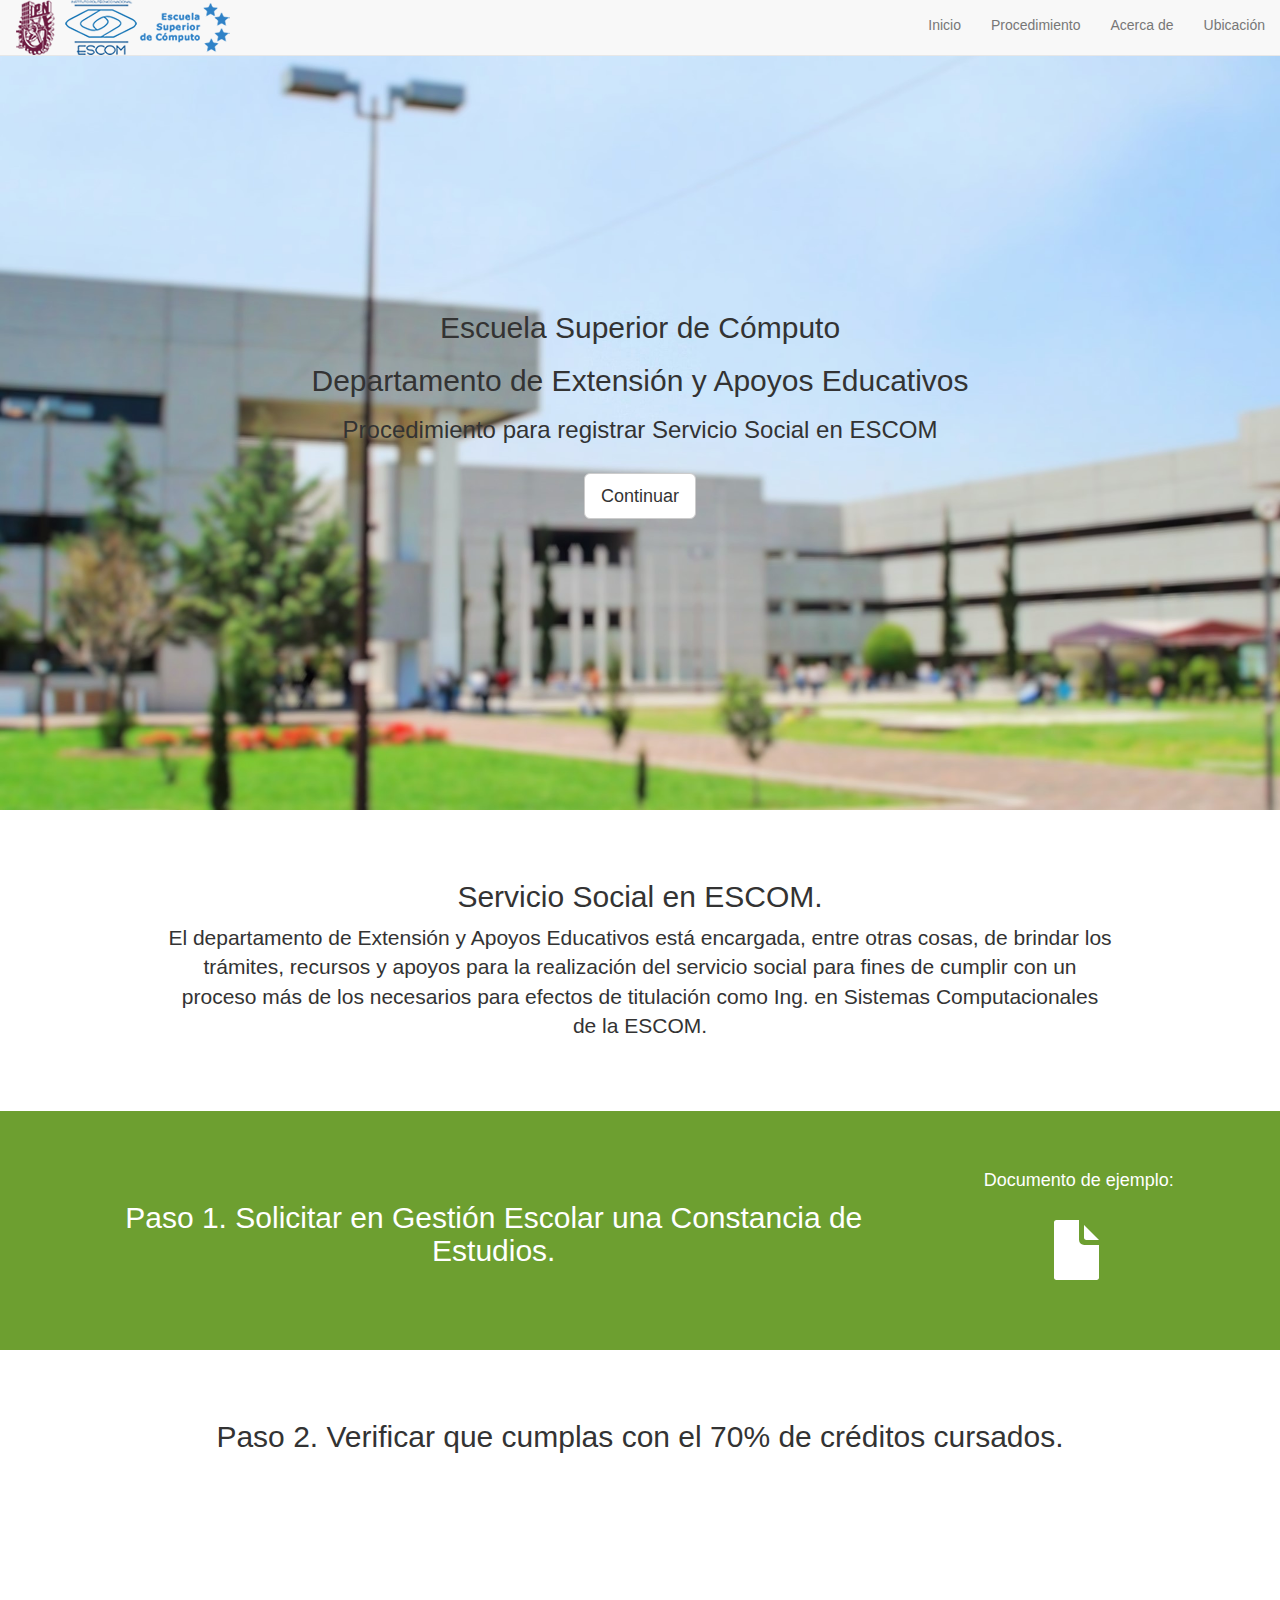
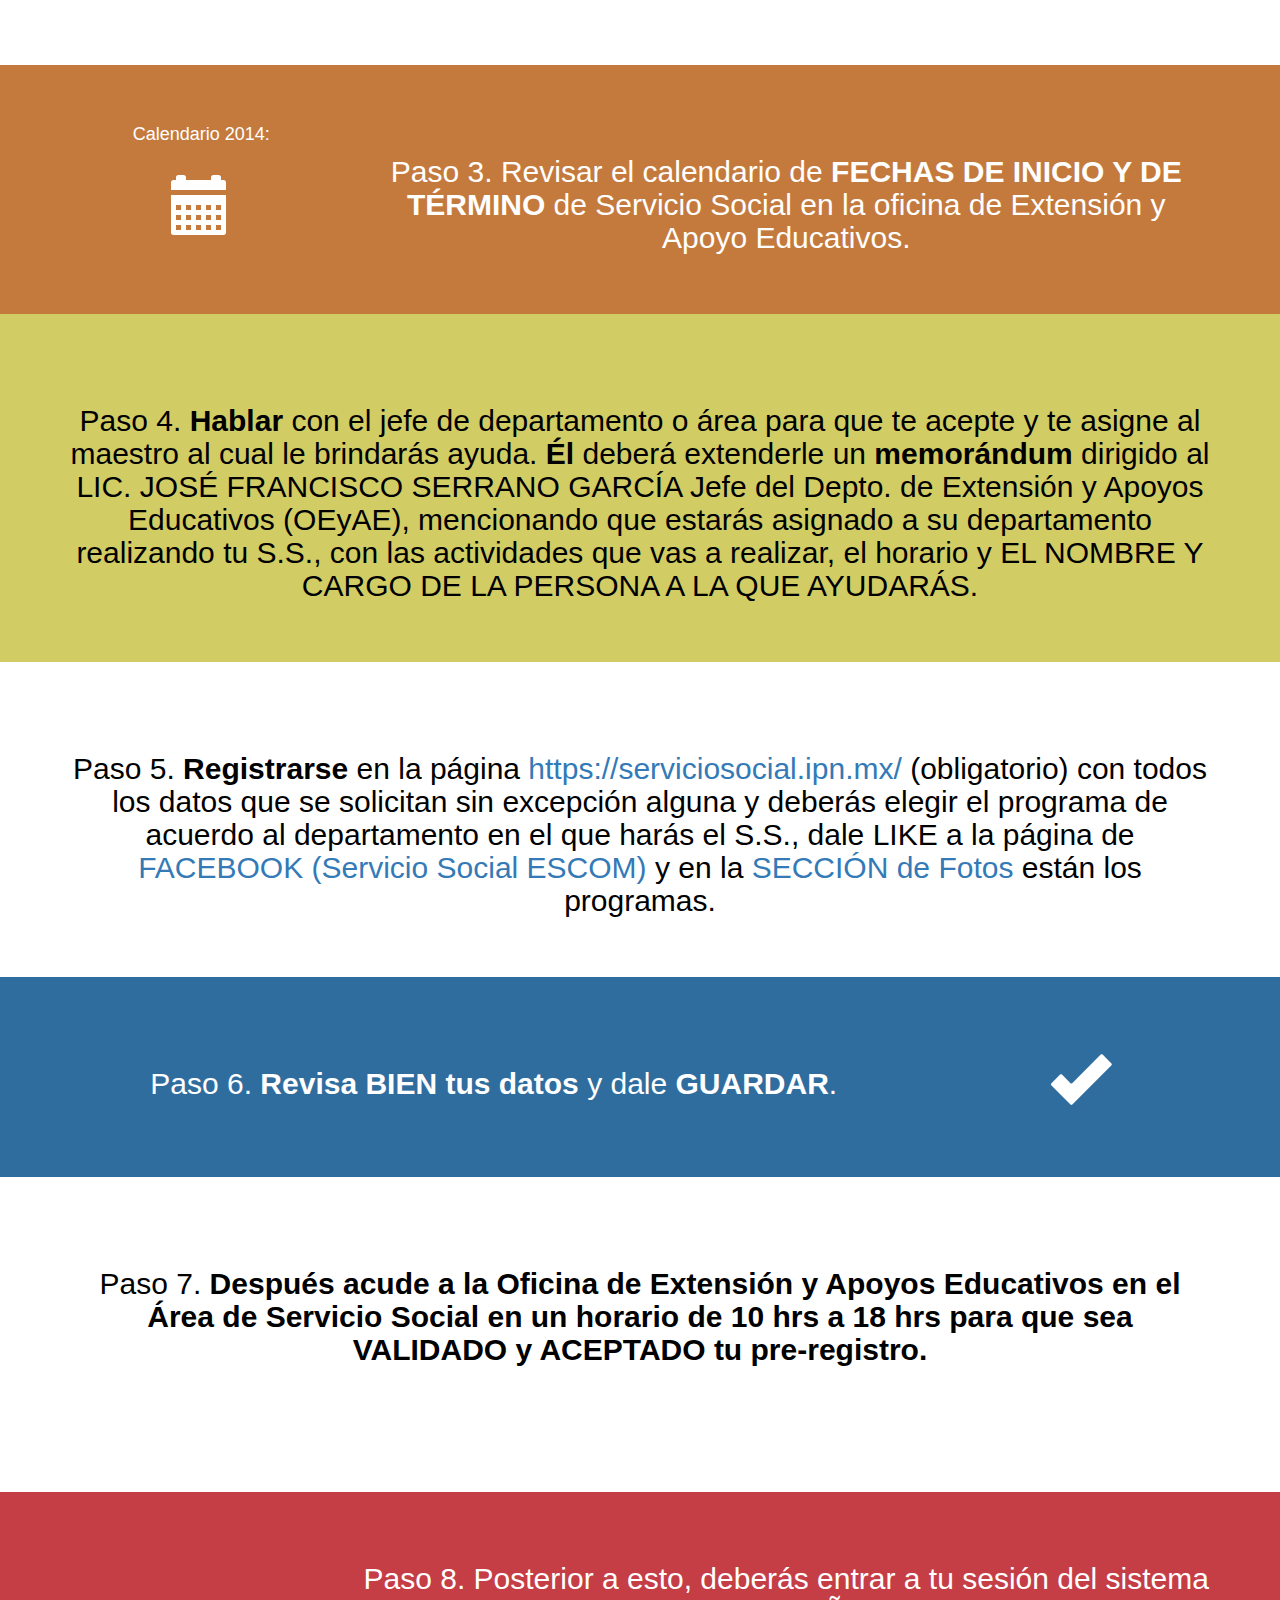
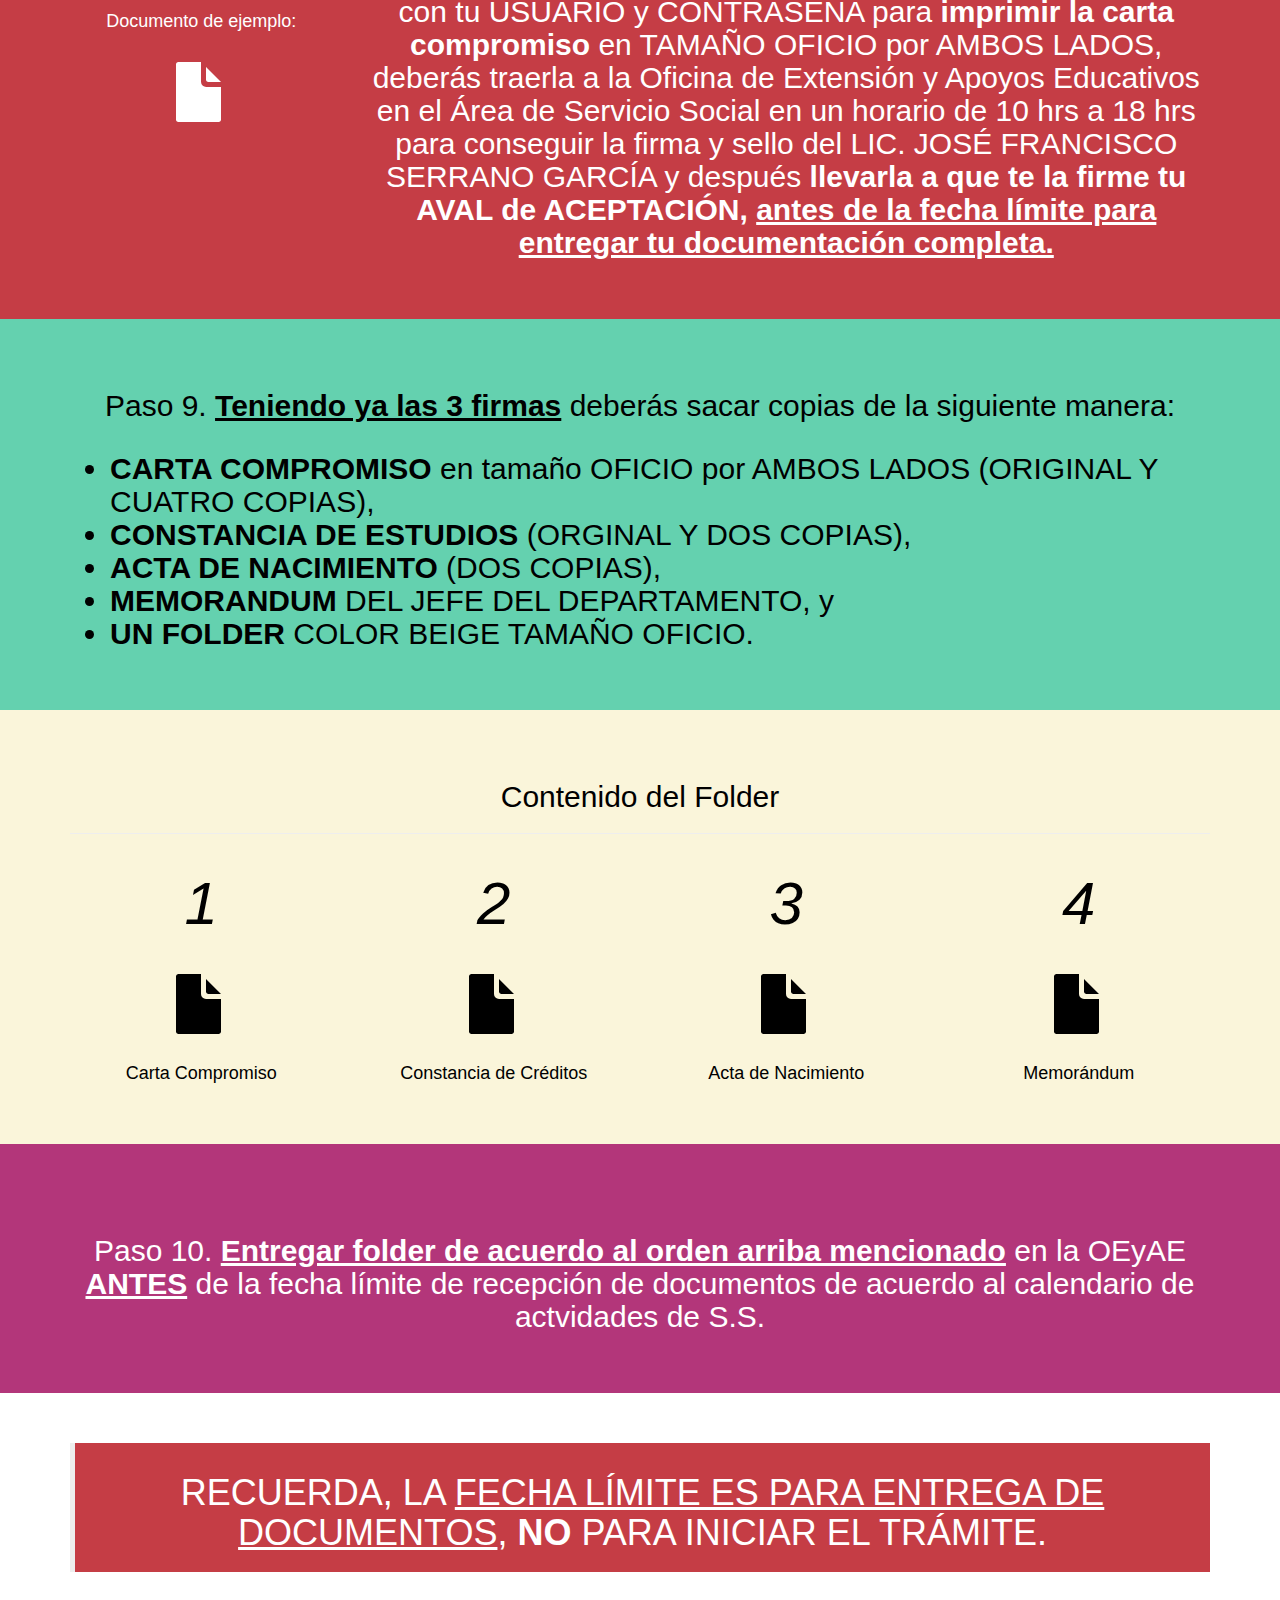
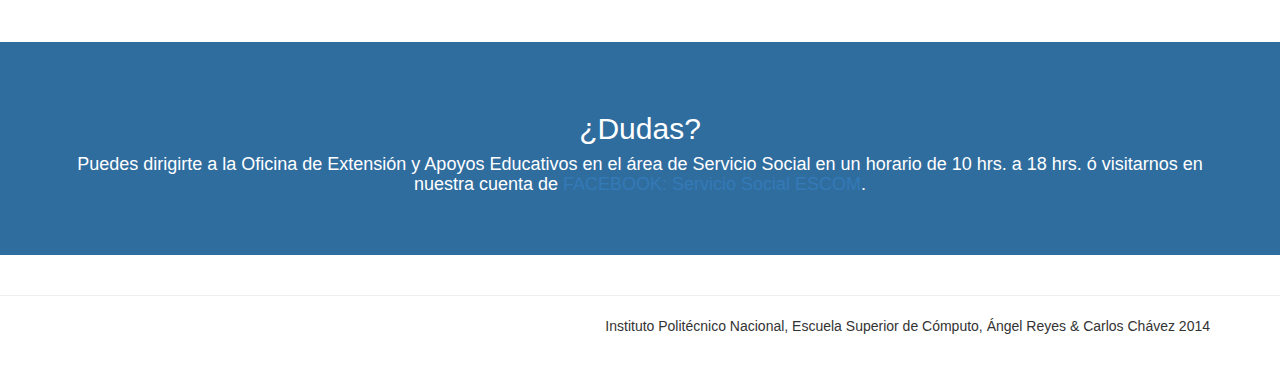
<file: index.html>
<!DOCTYPE html>
<html lang="en" >
<head>
  <meta charset="utf-8" />
  <meta name="author" content="Script Tutorials" />
  <title>Departamento de Extensión y Apoyos Educativos</title>
  <meta name="viewport" content="width=device-width, initial-scale=1.0, maximum-scale=1.0, user-scalable=no">

  <!-- attach CSS styles -->
  <link href="https://maxcdn.bootstrapcdn.com/bootstrap/3.2.0/css/bootstrap.min.css" rel="stylesheet">
  <link href="css/style.css" rel="stylesheet" />
</head>
<body>

  <!-- navigation panel -->
  <nav class="navbar navbar-default navbar-fixed-top" role="navigation">
    <div class="container-fluid">
      <!-- Brand and toggle get grouped for better mobile display -->
      <div class="navbar-header">

      	<a href="http://www.isc.escom.ipn.mx/"><img src="images/escom.png"></a>

        <!--<a class="navbar-brand" href="http://www.isc.escom.ipn.mx/">Escuela Superior de Cómputo</a>-->
      </div>

      <div class="collapse navbar-collapse" id="navbar-collapse-main">
        <ul class="nav navbar-nav navbar-right">
          <li><a href="#home">Inicio</a></li>
          <li><a href="#about">Procedimiento</a></li>
          <li><a href="#dudas">Acerca de</a></li>
          <li><a href="#">Ubicación</a></li>
        </ul>
      </div><!-- /.navbar-collapse -->
    </div><!-- /.container-fluid -->
  </nav>

  <!-- first section - Home -->
  <div id="home" class="home">
    <div class="text-vcenter">
    	<h2>Escuela Superior de Cómputo</h2>
      <h2>Departamento de Extensión y Apoyos Educativos</h2>
      <h3>Procedimiento para registrar Servicio Social en ESCOM</h3>
      <br>
      <a href="#about" class="btn btn-default btn-lg">Continuar</a>
    </div>
  </div>
  <!-- /first section -->

  <!-- second section - About -->
  <div id="about" class="pad-section">
    <div class="container">
      <div class="row">
        <div class="col-sm-1"></div>
        <div class="col-sm-10 text-center">
          <h2>Servicio Social en ESCOM.</h2>
          <p class="lead">El departamento de Extensión y Apoyos Educativos está encargada, entre otras cosas, de brindar los trámites, recursos y apoyos para la realización del servicio social para fines de cumplir con un proceso más de los necesarios para efectos de titulación como Ing. en Sistemas Computacionales de la ESCOM.</p>
        </div>
				<div class="col-sm-1"></div>

      </div>
    </div>
  </div>
  <!-- /second section -->
<!--PASO1-->
<div id="paso1" class="pad-section">
    <div class="container">
      <div class="row">
        <div class="col-sm-9 text-center">
          <br><h2>Paso 1. <span style="color: #ffffff;">Solicitar en Gestión Escolar una Constancia de Estudios.</span></h2>
        </div>
        <div class="col-sm-3 text-center">
        	<h4>Documento de ejemplo:</h4><a href="#" id="doc1"><i class="glyphicon glyphicon-file"></i></a>
        </div>        
      </div>
    </div>
  </div>
<!--FIN PASO 1 -->

<!--PASO2-->
<div id="paso2" class="pad-section">
    <div class="container">
      <div class="row">
        <div class="col-sm-12 text-center">
          <h2>Paso 2. <span>Verificar que cumplas con el 70% de créditos cursados.</span></h2>
        </div>
      </div>
    </div>
  </div>
<!--FIN PASO 2 -->

<!--PASO3-->
<div id="paso3" class="pad-section">
    <div class="container">
      <div class="row">
        <div class="col-sm-3 text-center">
        	<h4>Calendario 2014:</h4><a href="https://scontent-a-dfw.xx.fbcdn.net/hphotos-prn2/v/t1.0-9/1460113_314329238707638_638422967_n.png?oh=4abbfd7d70e628617676e46fb2c1e05e&oe=54B37E58"><i class="glyphicon glyphicon-calendar"></i></a>
        </div>        
        <div class="col-sm-9 text-center">
          <br><h2>Paso 3. <span style="color: #ffffff;">Revisar el calendario de <strong>FECHAS DE INICIO Y DE TÉRMINO</strong> de Servicio Social en la oficina de Extensión y Apoyo Educativos.</span></h2>
        </div>
      </div>
    </div>
  </div>
<!--FIN PASO 3 -->

<!--PASO4-->
<div id="paso4" class="pad-section">
    <div class="container">
      <div class="row">
        <div class="col-sm-12 text-center">
          <br><h2>Paso 4. <span style="color: #000000;"><strong>Hablar</strong> con el jefe de departamento o área para que te acepte y te asigne al maestro al cual le brindarás ayuda. <strong>Él</strong> deberá extenderle un <strong>memorándum</strong> dirigido al LIC. JOSÉ FRANCISCO SERRANO GARCÍA Jefe del Depto. de Extensión y Apoyos Educativos (OEyAE), mencionando que estarás asignado a su departamento realizando tu S.S., con las actividades que vas a realizar, el horario y EL NOMBRE Y CARGO DE LA PERSONA A LA QUE AYUDARÁS.</span></h2>
        </div>
      </div>
    </div>
  </div>
<!--FIN PASO 4 -->

<!--PASO5-->
<div id="paso5" class="pad-section" data-speed="4">
    <div class="container">
      <div class="row">
        <div class="col-sm-12 text-center">
          <br><h2>Paso 5. <span style="color: #000000;"><strong>Registrarse</strong> en la página <a href="https://serviciosocial.ipn.mx/">https://serviciosocial.ipn.mx/</a> (obligatorio) con todos los datos que se solicitan sin excepción alguna y deberás elegir el programa de acuerdo al departamento en el que harás el S.S., dale LIKE a la página de <a href="https://www.facebook.com/ssescom">FACEBOOK (Servicio Social ESCOM)</a> y en la <a href="https://www.facebook.com/media/set/?set=a.204954602978436.46551.191533817653848">SECCIÓN de Fotos</a> están los programas.</span></h2>
        </div>
      </div>
    </div>
  </div>
<!--FIN PASO5 -->

<!--PASO6-->
<div id="paso6" class="pad-section">
    <div class="container">
      <div class="row">
        <div class="col-sm-9 text-center">
          <br><h2>Paso 6. <span style="color: #ffffff;"><strong>Revisa BIEN tus datos</strong> y dale <strong>GUARDAR</strong>.</span></h2>
        </div>
        <div class="col-sm-3 text-center">
        	<i class="glyphicon glyphicon-ok"></i>
        </div>        
      </div>
    </div>
  </div>
<!--FIN PASO 6 -->

<!--PASO7-->
<div id="paso7" class="pad-section">
    <div class="container">
      <div class="row">
        <div class="col-sm-12 text-center">
          <br><h2>Paso 7. <span style="color: #000000;"><strong>Después acude a la Oficina de Extensión y Apoyos Educativos en el Área de Servicio Social en un horario de 10 hrs a 18 hrs para que sea VALIDADO y ACEPTADO tu pre-registro.</strong></span></h2>
        </div>
      </div>
    </div>
  </div>
<!--FIN PASO 7 -->

<!--PASO8-->
<div id="paso8" class="pad-section">
    <div class="container">
      <div class="row">
        <div class="col-sm-3 text-center">
        	<br><br><br><h4>Documento de ejemplo:</h4><a href="#" id="doc2"><i class="glyphicon glyphicon-file"></i></a>
        </div>              	
        <div class="col-sm-9 text-center">
          <h2>Paso 8. <span style="color: #ffffff;">Posterior a esto, deberás entrar a tu sesión del sistema con tu USUARIO y CONTRASEÑA para<strong> imprimir la carta compromiso</strong> en TAMAÑO OFICIO por AMBOS LADOS, deberás traerla a la Oficina de Extensión y Apoyos Educativos en el Área de Servicio Social en un horario de 10 hrs a 18 hrs para conseguir la firma y sello del LIC. JOSÉ FRANCISCO SERRANO GARCÍA y después <strong>llevarla a que te la firme tu AVAL de ACEPTACIÓN, <u>antes de la fecha límite para entregar tu documentación completa.</u></strong></span></h2>
        </div>
      </div>
    </div>
  </div>
<!--FIN PASO 8 -->

<!--PASO9-->
<div id="paso9" class="pad-section">
    <div class="container">
      <div class="row">
        <div class="col-sm-12 text-center">
          <h2>Paso 9. <span style="color: #000000;"><strong><u>Teniendo ya las 3 firmas</u> </strong> deberás sacar copias de la siguiente manera:</span></h2>
        </div>
        <div class="col-sm-12 text-center">
          <h2><span style="color: #000000;">
          	<ul style="color: #000000;" class="text-left">
          		<li><strong>CARTA COMPROMISO</strong> en tamaño OFICIO por AMBOS LADOS (ORIGINAL Y CUATRO COPIAS),</li>
          		<li><strong>CONSTANCIA DE ESTUDIOS</strong> (ORGINAL Y DOS COPIAS),</li>
          		<li><strong>ACTA DE NACIMIENTO</strong> (DOS COPIAS),</li>
          		<li><strong>MEMORANDUM</strong> DEL JEFE DEL DEPARTAMENTO, y</li>
          		<li><strong>UN FOLDER</strong> COLOR BEIGE TAMAÑO OFICIO.</li>
          	</ul>
        </span></h2>
        </div>

      </div>
    </div>
  </div>
<!--FIN PASO 9 -->

<!--FOLDER-->
<div id="folder" class="pad-section">
    <div class="container">
      <h2 class="text-center">Contenido del Folder</h2> <hr />    	
      <div class="row">
        <div class="col-sm-3 text-center">
        	<i id="hola">1</i><br><i class="glyphicon glyphicon-file"></i><h4>Carta Compromiso</h4>
        </div>
        <div class="col-sm-3 text-center">
        	<i id="hola">2</i><br><i class="glyphicon glyphicon-file"></i><h4>Constancia de Créditos</h4>
        </div>        
        <div class="col-sm-3 text-center">
        	<i id="hola">3</i><br><i class="glyphicon glyphicon-file"></i><h4>Acta de Nacimiento</h4>
        </div>
        <div class="col-sm-3 text-center">
        	<i id="hola">4</i><br><i class="glyphicon glyphicon-file"></i><h4>Memorándum</h4>
        </div>        
      </div>
    </div>
  </div>
<!--//FOLDER-->

<!--PASO10-->
<div id="paso10" class="pad-section">
    <div class="container">
      <div class="row">
        <div class="col-sm-12 text-center">
          <br><h2>Paso 10. <span style="color: #ffffff;"><strong><u>Entregar folder de acuerdo al orden arriba mencionado</u></strong> en la OEyAE <strong><u>ANTES</u></strong> de la fecha límite de recepción de documentos de acuerdo al calendario de actvidades de S.S.</span></h2>
        </div>
      </div>
    </div>
  </div>
<!--FIN PASO 10 -->

<!--pasofinal-->
<div id="pasof" class="pad-section">
    <div class="container">
      <div class="row">
        <div class="col-sm-12 text-center">
          <blockquote style="background-color: #c53d45;">
          	<h1><span style="color: #ffffff;">RECUERDA, LA <u>FECHA LÍMITE ES PARA ENTREGA DE DOCUMENTOS</u>, <strong>NO</strong> PARA INICIAR EL TRÁMITE.</span></h1>
          </blockquote>
        </div>
      </div>
    </div>
  </div>
<!--pasofinal -->

  <!-- fifth section -->
  <div id="dudas" class="pad-section">
    <div class="container">
      <div class="row">
        <div class="col-sm-12 text-center">
          <h2>¿Dudas?</h2>
          <h4>Puedes dirigirte a la Oficina de Extensión y Apoyos Educativos en el área de Servicio Social en un horario de 10 hrs. a 18 hrs. ó visitarnos en nuestra cuenta de <a href="https://www.facebook.com/ssescom">FACEBOOK: Servicio Social ESCOM</a>.</h4>
        </div>
      </div>
    </div>
  </div>
  <!-- /fifth section -->

  <!-- footer -->
  <footer>
    <hr />
    <div class="container">
      <p class="text-right">Instituto Politécnico Nacional, Escuela Superior de Cómputo, Ángel Reyes & Carlos Chávez 2014</p>
    </div>
  </footer>
  <!-- /footer -->

  <!-- attach JavaScripts -->
	<script src="http://code.jquery.com/jquery-2.1.0.min.js"></script>

	<script src="https://maxcdn.bootstrapcdn.com/bootstrap/3.2.0/js/bootstrap.min.js"></script>

<script type="text/javascript">// <![CDATA[
$('#top-nav').onePageNav({
         currentClass: 'active',
         changeHash: true,
         scrollSpeed: 1200
         });
// ]]></script>



<script type='text/javascript' src="https://github.com/makeusabrew/bootbox/releases/download/v4.3.0/bootbox.min.js"></script>

<script>
    $('#doc1').click(function() { bootbox.alert('<span style="align: center;"><img src="images/constancia_creditos.jpg"></span><h4>Ejemplo de Constancia de Créditos.</h4>'); });
    $('#doc2').click(function() { bootbox.alert('<span style="align: center;"><img src="images/constancia_creditos.jpg"></span><h4>Ejemplo de Carta Compromiso.</h4>'); });    
</script>

<script type="text/javascript">
//MOVIMIENTO DE FONDOS
$(document).ready(function(){
   // cache the window object
   $window = $(window);
 
   $('#paso5').each(function(){
     // declare the variable to affect the defined data-type
     var $scroll = $(this);
                     
      $(window).scroll(function() {
        // HTML5 proves useful for helping with creating JS functions!
        // also, negative value because we're scrolling upwards                            
        var yPos = -($window.scrollTop() / $scroll.data('speed'));
         
        // background position
        var coords = '50% '+ yPos + 'px';
 
        // move the background
        $scroll.css({ backgroundPosition: coords });   
      }); // end window scroll
   });  // end section function
}); // close out script

/* Create HTML5 element for IE */
document.createElement("section");

</script>


</body>
</html>
</file>
<file: css/style.css>
/* general styles */
html, body {
  height: 100%;
  width: 100%;
}

/* padded section */
.pad-section {
  padding: 50px 0;
}
.pad-section img {
  width: 100%;
}

/* vertical-centered text */
.text-vcenter {
  display: table-cell;
  text-align: center;
  vertical-align: middle;
}
.text-vcenter h1 {
  font-size: 4.5em;
  font-weight: 700;
  margin: 0;
  padding: 0;
}

/* additional sections */
#home {
  background: url(../images/escom.jpg) no-repeat center center fixed; 
  display: table;
  height: 90%;
  position: relative;
  width: 100%;
  -webkit-background-size: cover;
  -moz-background-size: cover;
  -o-background-size: cover;
  background-size: cover;
}

#about {
}

#paso1{
  background-color: #6d9f30;
  color: #ffffff;
}

#paso2{
  background: url(../images/notebook-paper.jpg) no-repeat center center fixed; 
  display: table;
  height: 35%;
  position: relative;
  width: 100%;
  -webkit-background-size: cover;
  -moz-background-size: cover;
  -o-background-size: cover;
  background-size: cover;
}

#paso3{
  background-color: #c57a3d;
  color: #ffffff;
}

#paso4{
  background-color: #d1cc64;
  color: #000000;
}

#paso5{
  color: #000000;
  background: url(../images/cenac.jpg) no-repeat center center fixed; 
  display: table;
  height: 35%;
  position: relative;
  width: 100%;
  -webkit-background-size: cover;
  -moz-background-size: cover;
  -o-background-size: cover;
  background-size: cover;
}

#paso6{
  background-color: #306d9f;
  color: #ffffff;
}

#paso7{
  color: #000000;
  background: url(../images/escom2.jpg) no-repeat center center fixed; 
  display: table;
  height: 35%;
  position: relative;
  width: 100%;
  -webkit-background-size: cover;
  -moz-background-size: cover;
  -o-background-size: cover;
  background-size: cover;
}

#paso8{
  background-color: #c53d45;
  color: #ffffff;
}

#paso9{
  background-color: #64d1af;
  color: #000000;
}

#folder{
  background-color: #faf5da;
  color: #000000;
}

#paso10{
  background-color: #b3367a;
  color: #ffffff;
}

#paso1 .glyphicon, #paso3 .glyphicon, #paso6 .glyphicon, #paso8 .glyphicon {
  color: #ffffff;
  display: inline-block;
  font-size: 60px;
  height: 100px;
  line-height: 100px;
  text-align: center;
  vertical-align: middle;
  width: 100px;
}

#folder #hola, #folder .glyphicon{
  color: #000000;
  display: inline-block;
  font-size: 60px;
  height: 100px;
  line-height: 100px;
  text-align: center;
  vertical-align: middle;
  width: 100px;
}

#dudas {
  background-color: #306d9f;
  color: #ffffff;
}

footer {
  padding: 20px 0;
}
footer .glyphicon {
  color: #333333;
  font-size: 60px;
}
footer .glyphicon:hover {
  color: #306d9f;
}
</file>
